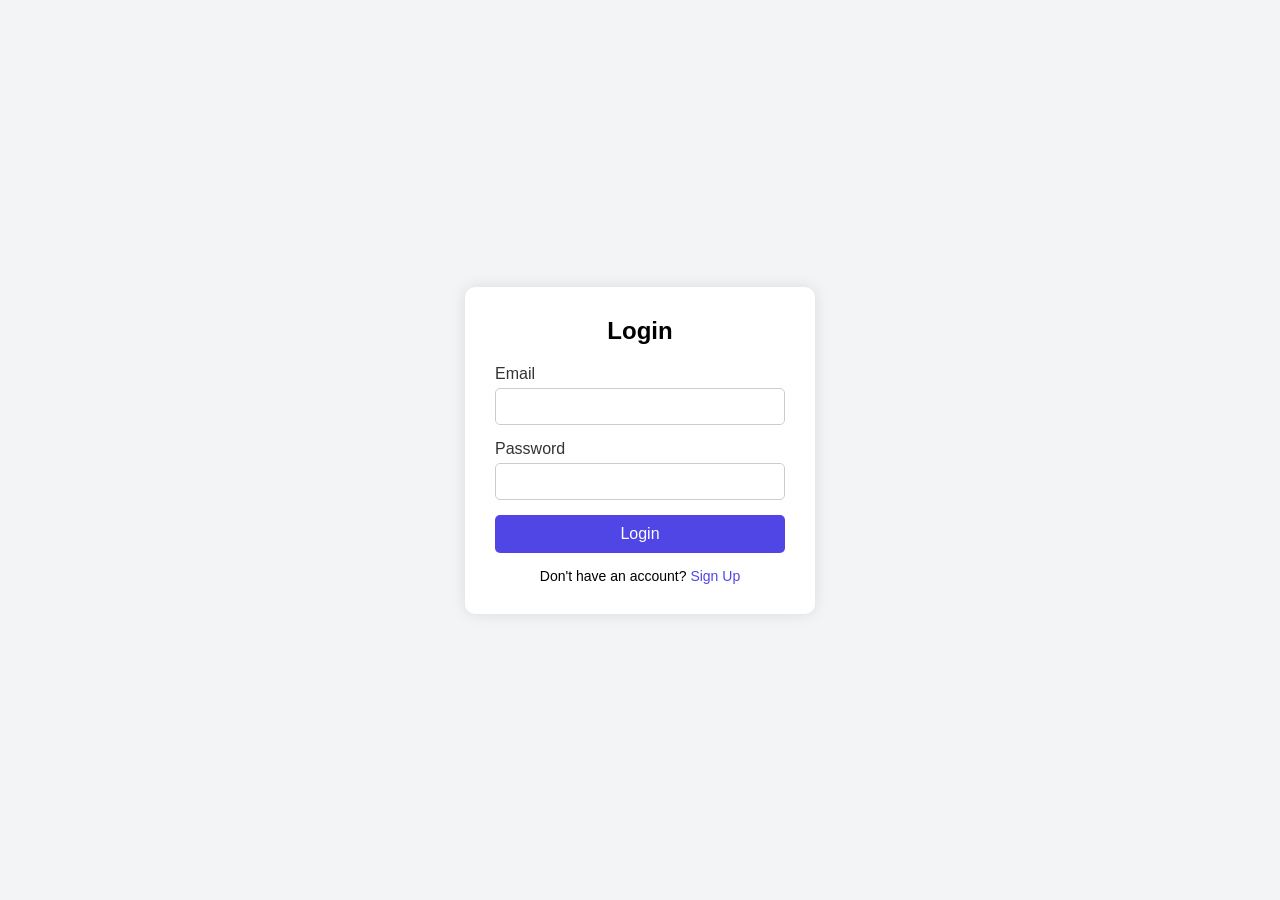
<file: Example/index.html>
<!DOCTYPE html>
<html lang="en">
<head>
    <meta charset="UTF-8" />
    <meta name="viewport" content="width=device-width, initial-scale=1.0" />
    <title>Login Page</title>
    <link rel="stylesheet" href="style.css" />
</head>
<body>

    <div class="login-container">
        <h2>Login</h2>

        <form>
            <div class="input-group">
                <label>Email</label>
                <input type="email" required>
            </div>

            <div class="input-group">
                <label>Password</label>
                <input type="password" required>
            </div>

            <button type="submit" class="btn">Login</button>

            <p class="signup-text">Don't have an account? <a href="#">Sign Up</a></p>
        </form>
    </div>

</body>
</html>
</file>
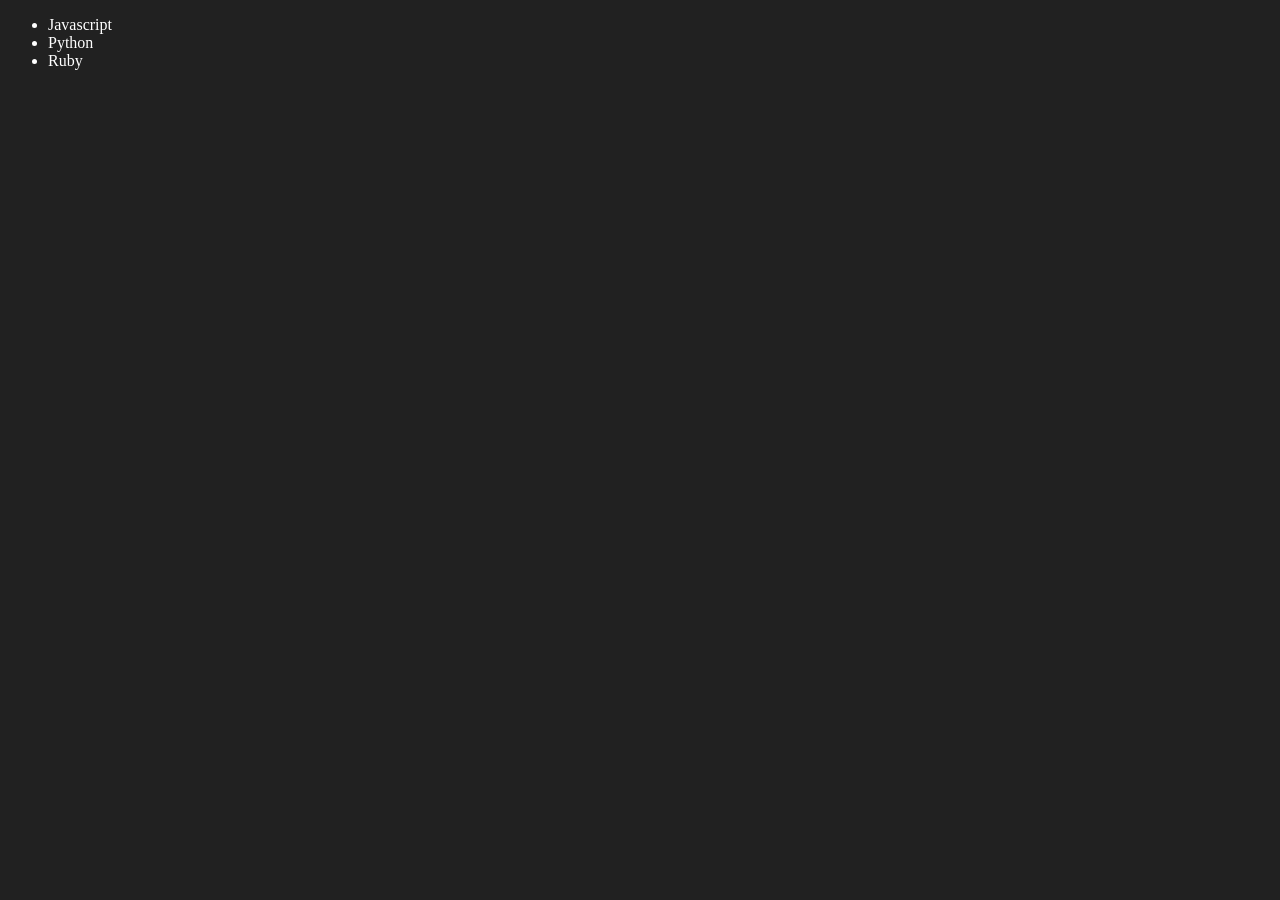
<file: 05_dom/four.html>
<!DOCTYPE html>
<html lang="en">
<head>
    <meta charset="UTF-8">
    <meta name="viewport" content="width=device-width, initial-scale=1.0">
    <title>DOM</title>
</head>
<body style="background-color: #212121; color:#fff ;">
    <ul class="language">
        <li>Javascript</li>
    </ul>
</body>

<script>
    //not recommended
    function addLang(langName){
        const li = document.createElement('li')
        li.innerHTML = `${langName}`
        document.querySelector('.language').appendChild(li)
    }

    addLang("Python")

    //recommended approach
    function addLanguage(langName){
        const li = document.createElement('li')
        li.appendChild(document.createTextNode(langName))
        document.querySelector('.language').appendChild(li)

    }

    addLanguage("Ruby")
</script>
</html>
</file>
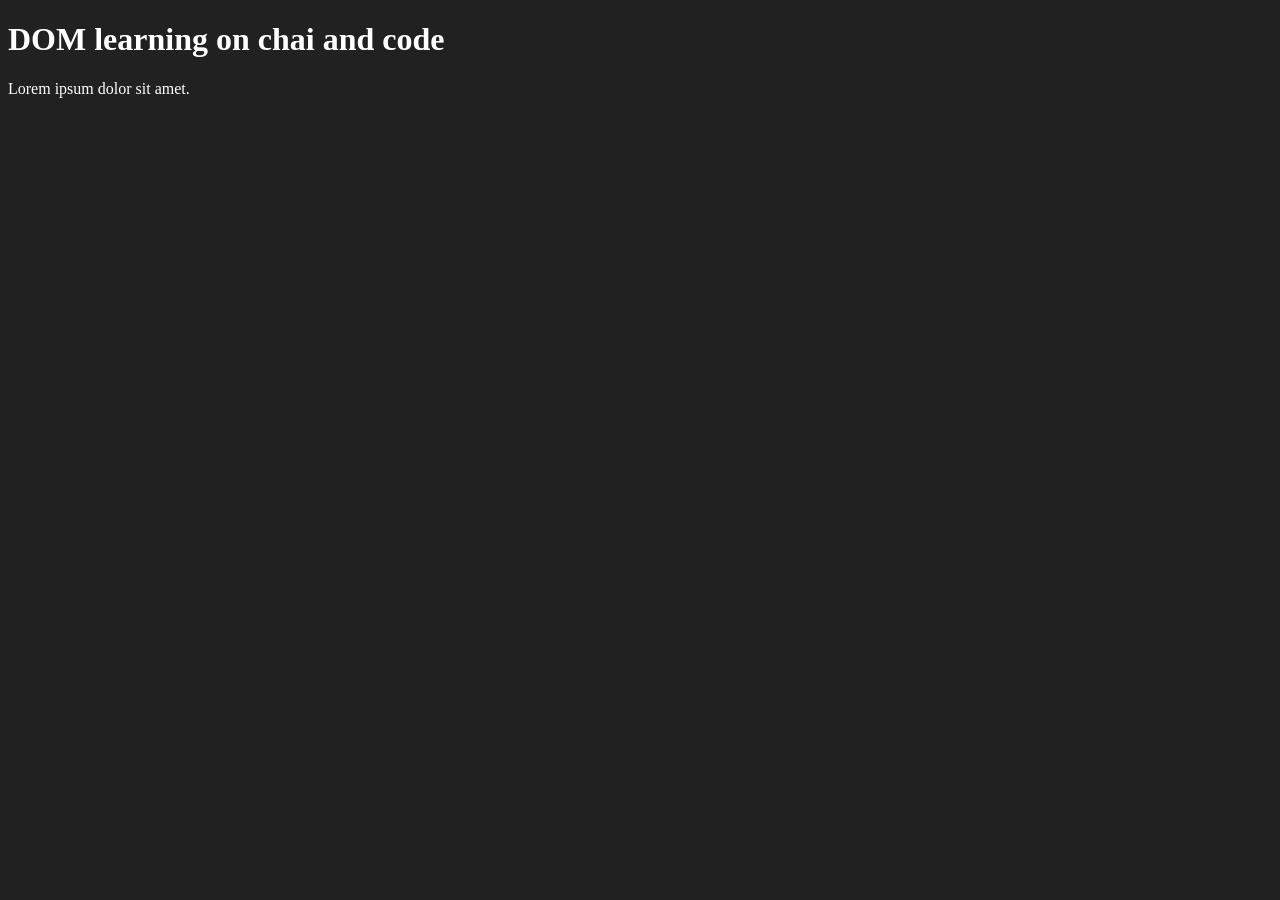
<file: 05_dom/one.html>
<!DOCTYPE html>
<html lang="en">
    <head>
        <meta charset="UTF-8">
        <title>DOM Learning</title>

        <style>
            .bg-black{
                background-color: #212121;
                color: #fff;
            }
        </style>
    </head>

    <body class="bg-black">
        <div>
            <h1 id = "title" class="headin">DOM learning on chai and code</h1>
            <p>Lorem ipsum dolor sit amet.</p>

        </div>    
    </body>
</html>
</file>
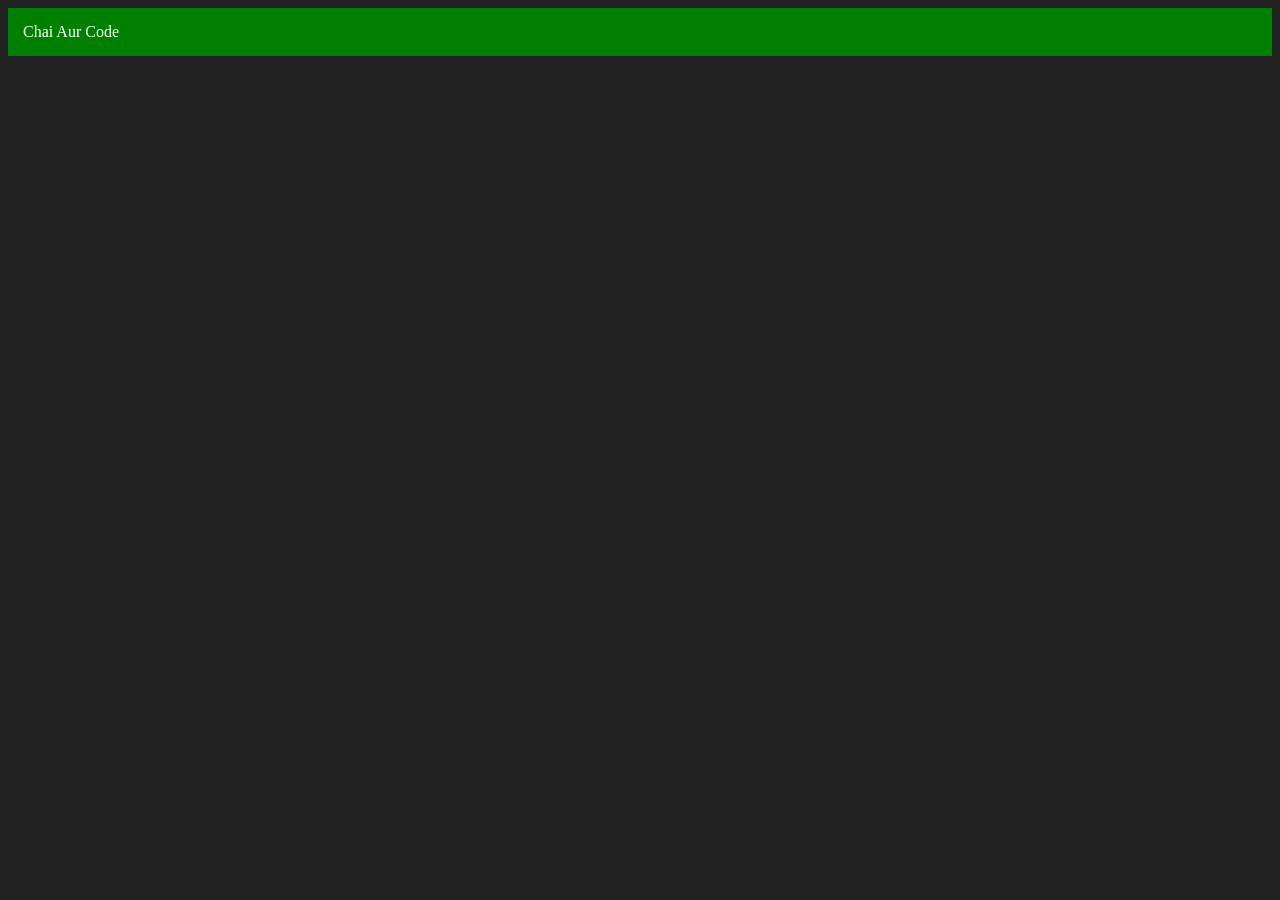
<file: 05_dom/three.html>
<!DOCTYPE html>
<html lang="en">
    <head>
        <meta charset="UTF-8">
        <title>DOM Learning</title>
    </head>

    <body style="background-color: #212121; color: #fff;">

    </body>

    <script>
      const div = document.createElement('div')
      console.log(div);
      div.id = Math.round(Math.random()*10+1)
      div.className = 'main'
      div.setAttribute('title','generated title')
      div.style.backgroundColor = 'green'
      div.style.padding = '15px'
      div.innerText = 'Chai Aur Code'

      document.body.appendChild(div)
    </script>

    
</html>
</file>
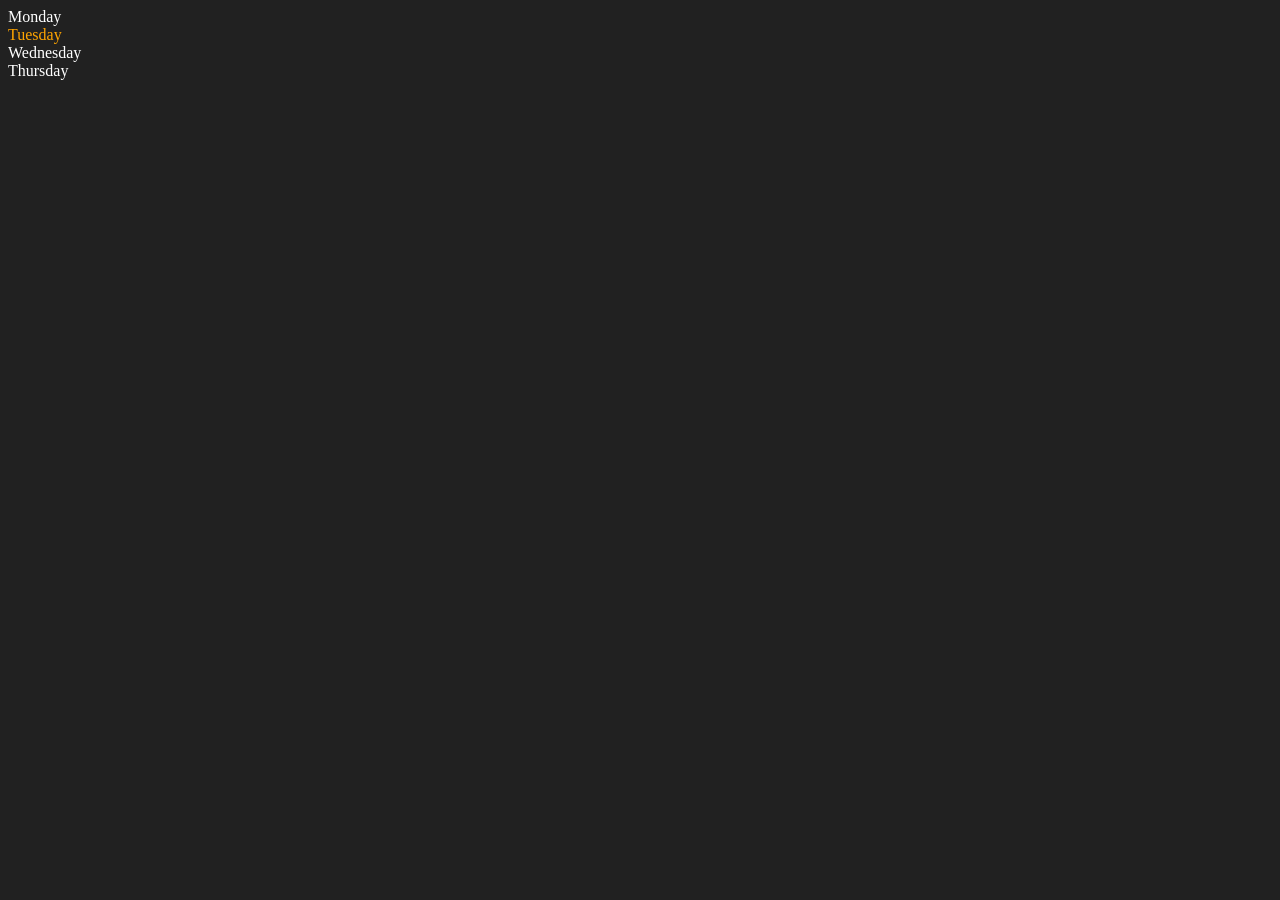
<file: 05_dom/two.html>
<!DOCTYPE html>
<html lang="en">
    <head>
        <meta charset="UTF-8">
        <title>DOM Learning</title>
    </head>

    <body style="background-color: #212121; color: #fff;">
        <div class="parent">
            <div class="day">Monday</div>
            <div class="day">Tuesday</div>
            <div class="day">Wednesday</div>
            <div class="day">Thursday</div>
        </div>
    </body>

    <script>
        const parent = document.querySelector('.parent');
        // console.log(parent);
        // console.log(parent.children);
        // console.log(parent.children[1].innerHTML);


    for(let i =0; i<parent.children.length; i++)
    {
        //console.log(parent.children[i].innerHTML);
    }
        parent.children[1].style.color = 'orange';
        //console.log(parent.firstElementChild);
        
        const dayOne = document.querySelector('.day');
        console.log(dayOne);

        console.log(dayOne.parentElement);
        
        
        
    </script>

    
</html>
</file>
<file: Example/style.css>
* {
    margin: 0;
    padding: 0;
    box-sizing: border-box;
    font-family: Arial, sans-serif;
}

body {
    height: 100vh;
    display: flex;
    justify-content: center;
    align-items: center;
    background: #f3f4f6;
}

.login-container {
    background: #fff;
    padding: 30px;
    width: 350px;
    border-radius: 10px;
    box-shadow: 0 0 15px rgba(0,0,0,0.1);
}

.login-container h2 {
    text-align: center;
    margin-bottom: 20px;
}

.input-group {
    margin-bottom: 15px;
}

.input-group label {
    display: block;
    margin-bottom: 5px;
    color: #333;
}

.input-group input {
    width: 100%;
    padding: 10px;
    border: 1px solid #ccc;
    border-radius: 5px;
    outline: none;
}

.btn {
    width: 100%;
    padding: 10px;
    background: #4F46E5;
    border: none;
    border-radius: 5px;
    color: #fff;
    font-size: 16px;
    cursor: pointer;
    transition: 0.3s;
}

.btn:hover {
    background: #3730A3;
}

.signup-text {
    margin-top: 15px;
    text-align: center;
    font-size: 14px;
}

.signup-text a {
    color: #4F46E5;
    text-decoration: none;
}
</file>
